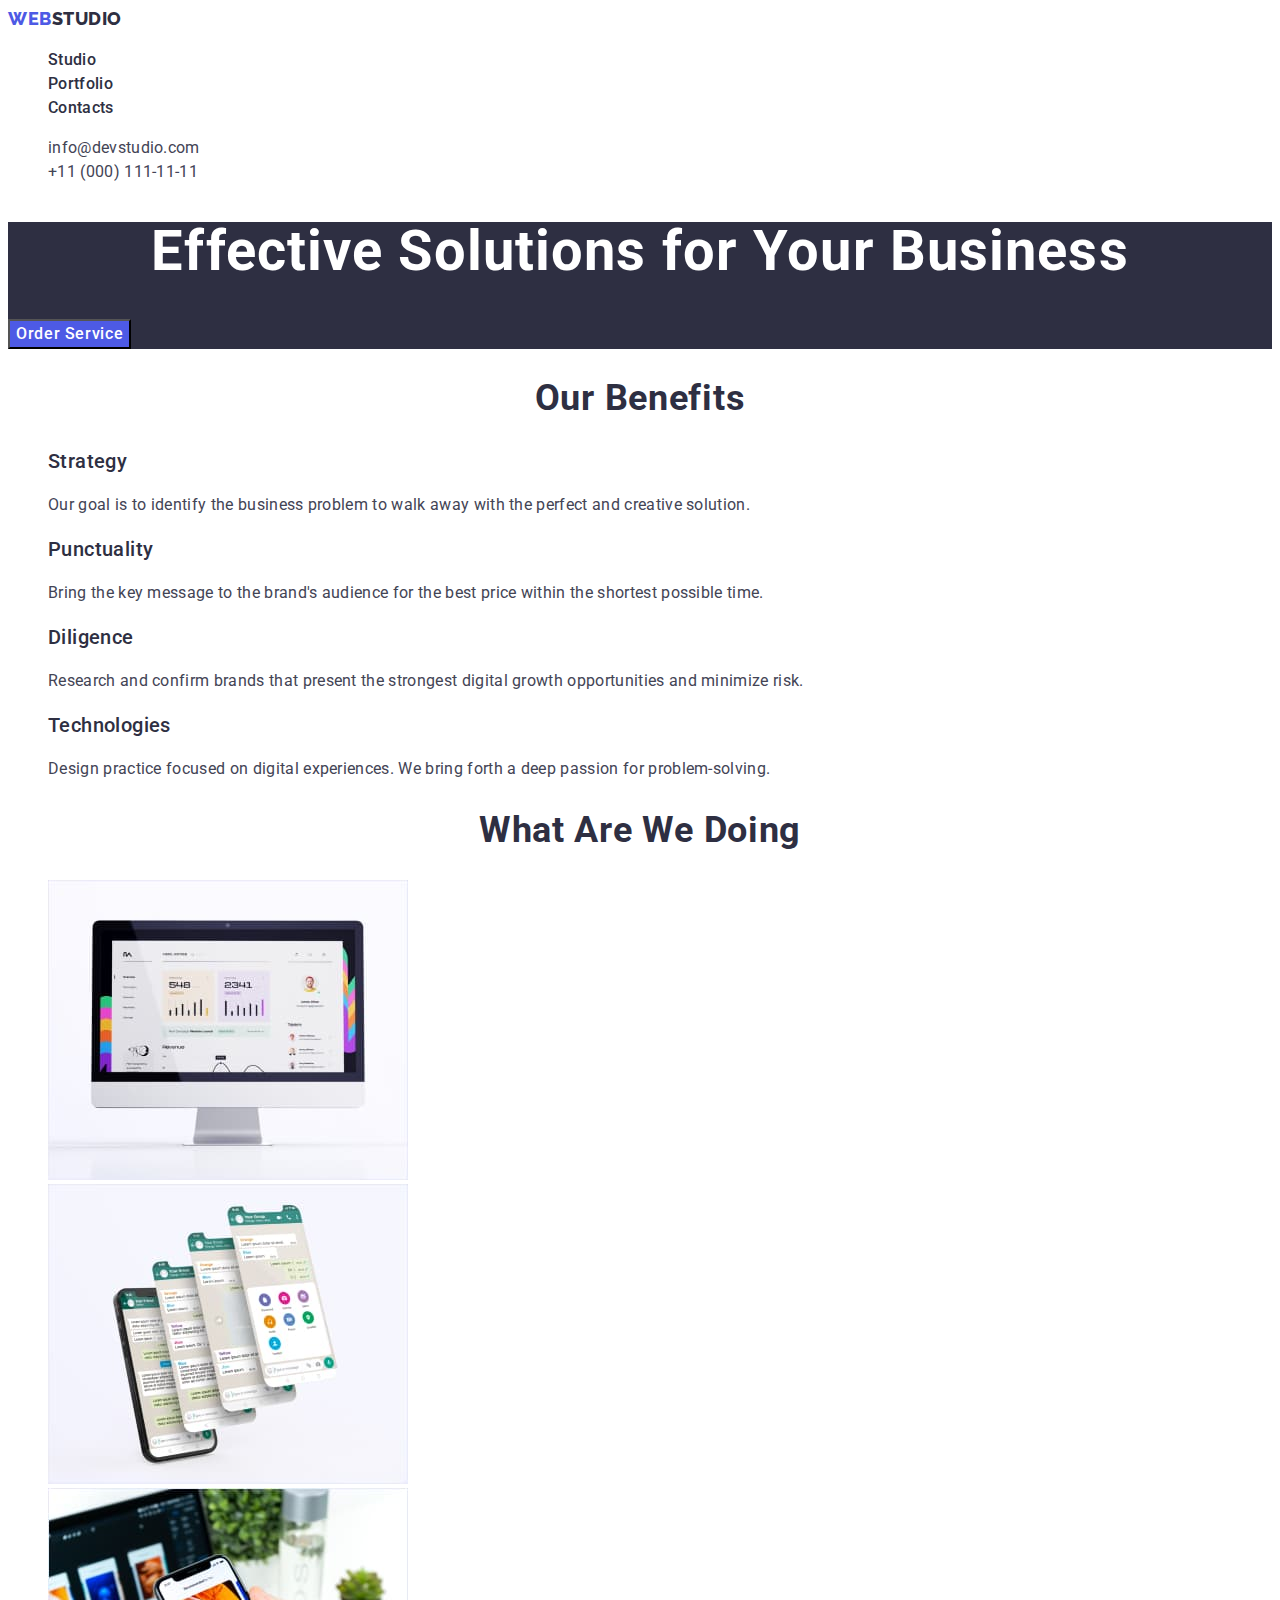
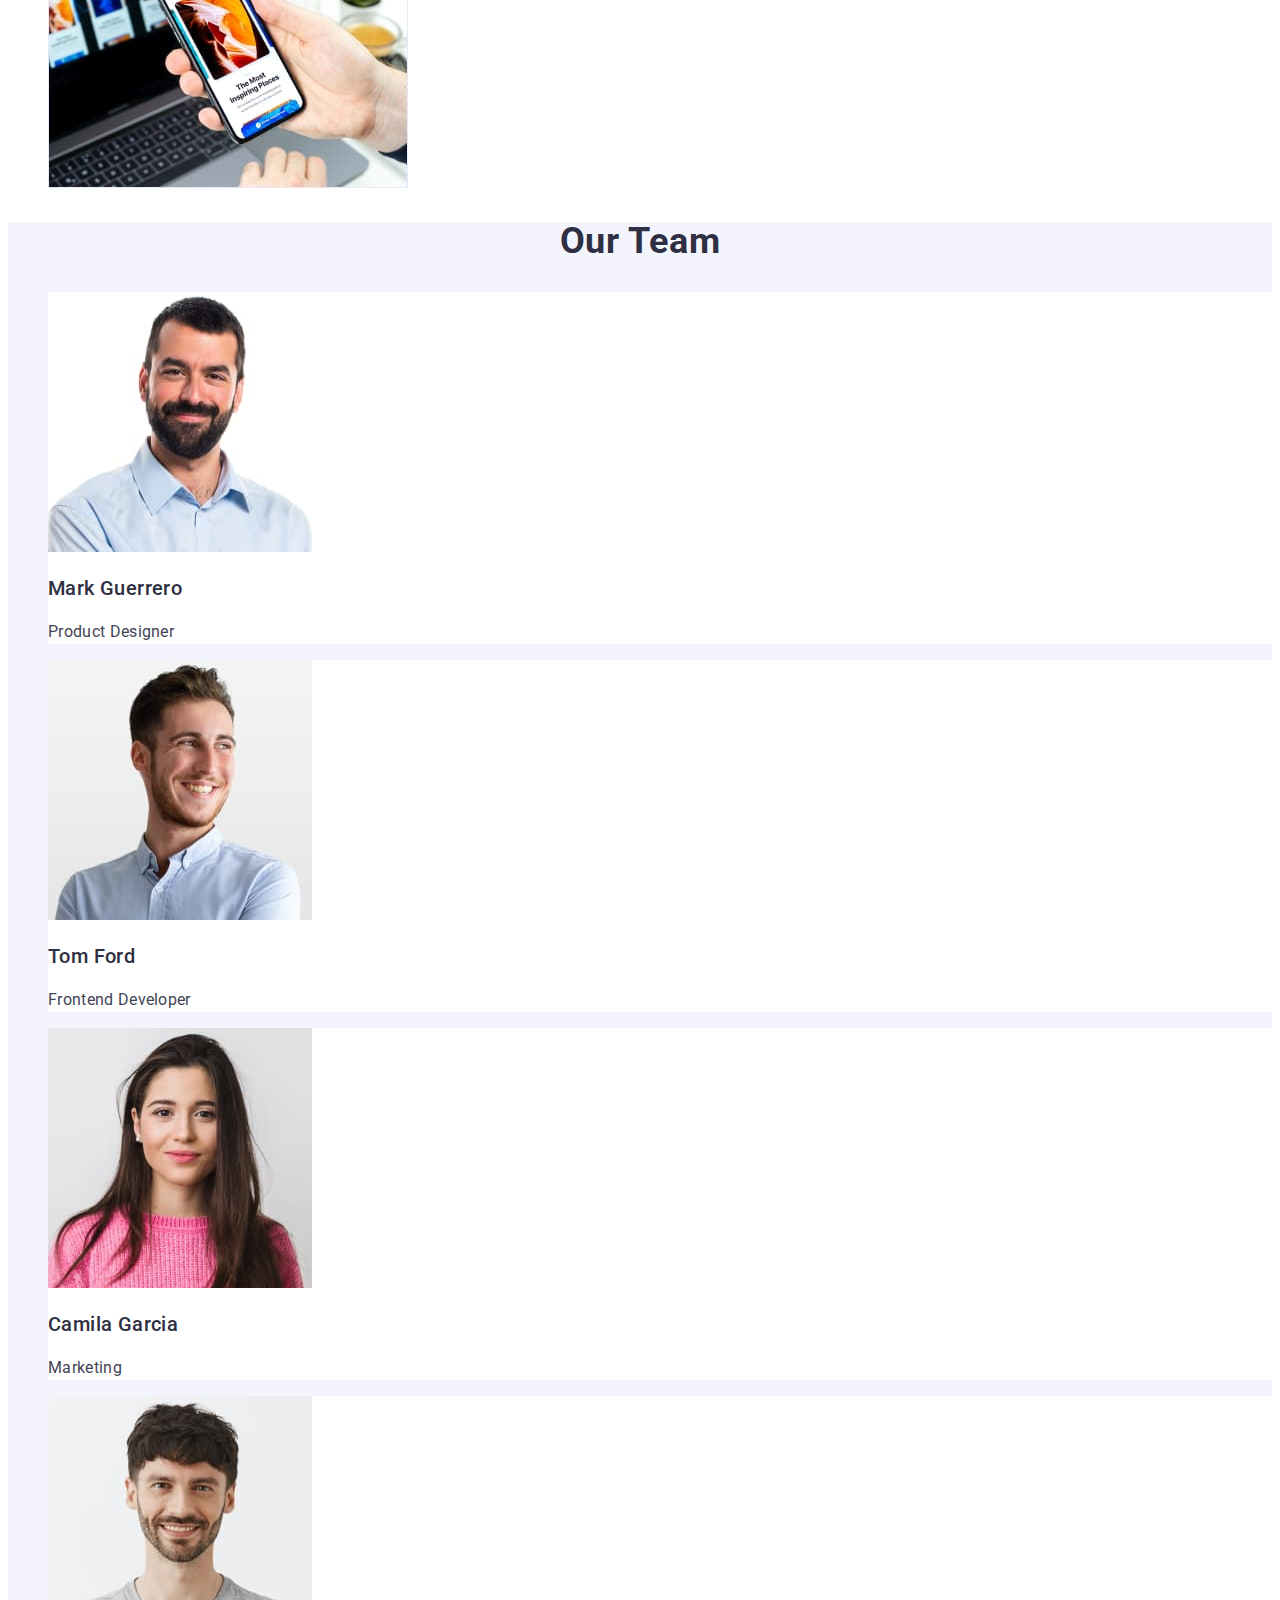
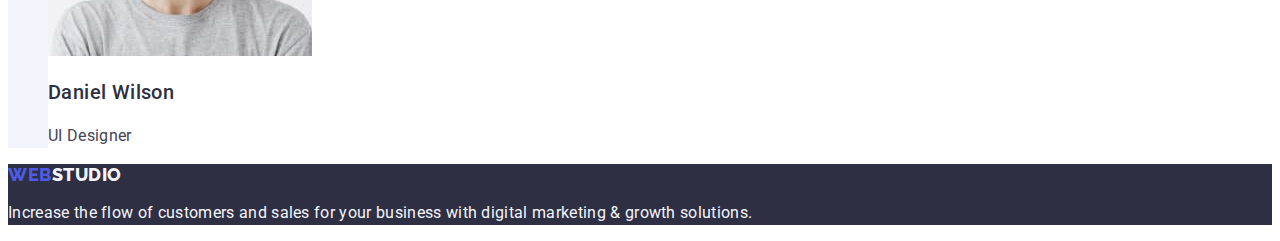
<file: index.html>
<!DOCTYPE html>
<html lang="en">
  <head>
    <meta charset="UTF-8" />
    <meta
      name="viewport"
      content="width=
    , initial-scale=1.0"
    />
    <title>WebStudio</title>
    <link rel="preconnect" href="https://fonts.googleapis.com">
<link rel="preconnect" href="https://fonts.gstatic.com" crossorigin>
<link href="https://fonts.googleapis.com/css2?family=Raleway:wght@800&family=Roboto:wght@400;500;700;900&display=swap" rel="stylesheet">
    <link rel="stylesheet" href="./css/styles.css" />
  </head>
  <body>
    <!-- HEADER -->
    <header>
      <nav class="nav">
        <a href="./index.html" class="logo link"
          >Web<span class="span">Studio</span>
        </a>
        <ul class="list">
          <li>
            <a class="link nav-link" href="./index.html">Studio</a>
          </li>
          <li>
            <a class="link nav-link" href="./portfolio.html">Portfolio</a>
          </li>
          <li>
            <a class="link nav-link" href="">Contacts</a>
          </li>
        </ul>
      </nav>
      <address class="address">
        <ul class="list">
          <li>
            <a class="link nav-link-contact" href="mailto:info@devstudio.com"
              >info@devstudio.com</a>
            
          </li>
          <li>
            <a class="link nav-link-contact" href="tel:+110001111111">+11 (000) 111-11-11</a>
          </li>
        </ul>
      </address>
    </header>
    <main>
      <!-- HERO SECTION -->
      <section class="hero">
        <h1 class="hero-header">Effective Solutions for Your Business</h1>
        <button type="button" class="hero-button">Order Service</button>
      </section>
<!-- Section benefits -->
          <section class="benefits">
        <h2 class="service-header">Our benefits</h2>
        <ul class="list">
          <li>
            <h3 class="benefits-header">Strategy</h3>
            <p class="text">
              Our goal is to identify the business problem to walk away with the
              perfect and creative solution.
            </p>
          </li>
          <li>
            <h3 class="benefits-header">Punctuality</h3>
            <p class="text">
              Bring the key message to the brand's audience for the best price
              within the shortest possible time.
            </p>
          </li>
          <li>
            <h3 class="benefits-header">Diligence</h3>
            <p class="text">
              Research and confirm brands that present the strongest digital
              growth opportunities and minimize risk.
            </p>
          </li>
          <li>
            <h3 class="benefits-header">Technologies</h3>
            <p class="text">
              Design practice focused on digital experiences. We bring forth a
              deep passion for problem-solving.
            </p>
          </li>
        </ul>
      </section>
      <!-- What are we doing -->
      <section class="service">
        <h2 class="service-header">What are we doing</h2>
        <ul class="list">
          <li>
                 <img
                src="./images/main/hw1images/img-1.jpg"
                alt="monitor image"
                width="360"
                height="300"
              />
             </li>
          <li>
                 <img
                src="./images/main/hw1images/img-2.jpg"
                alt="phone image"
                width="360"
                height="300"
              />
             </li>
          <li>
                 <img
                src="./images/main/hw1images/img-3.jpg"
                alt="phone on background of laptop image"
                width="360"
                height="300"
              />
             </li>
        </ul>
      </section>
      <!-- Our team -->
      <section class="team">
        <h2 class="team-header">Our Team</h2>
        <ul class="list">
          <li  class="team-list">
              <img 
                src="./images/main/hw1images/img-4.jpg"
                alt="Product Designer"
                width="264"
                height="260"
              />
              <h3 class="team-list-header">Mark Guerrero</h3>
              <p class="text">Product Designer</p>
           </li>
          <li class="team-list">
           <img
                src="./images/main/hw1images/img-5.jpg"
                alt="Frontend Developer"
                width="264"
                height="260"
              />
              <h3 class="team-list-header">Tom Ford</h3>
              <p class="text">Frontend Developer</p>
          </li>
          <li class="team-list">
            <img
                src="./images/main/hw1images/img-6.jpg"
                alt="Marketing"
                width="264"
                height="260"
              />
              <h3 class="team-list-header">Camila Garcia</h3>
              <p class="text">Marketing</p>
           </li>
          <li class="team-list">
                          <img
                src="./images/main/hw1images/img-7.jpg"
                alt="UI Designer"
                width="264"
                height="260"
              />
              <h3 class="team-list-header">Daniel Wilson</h3>
              <p class="text">UI Designer</p>
          </li>
        </ul>
      </section>
    </main>
    <!-- FOOTER -->
    <footer class="footer">
        <a href="./index.html" class="logo link"
      >Web<span class="span-footer">Studio</span></a>
      <p class="text-footer">
        Increase the flow of customers and sales for your business with digital
        marketing & growth solutions.
      </p>
     </footer>
  </body>
</html>
</file>
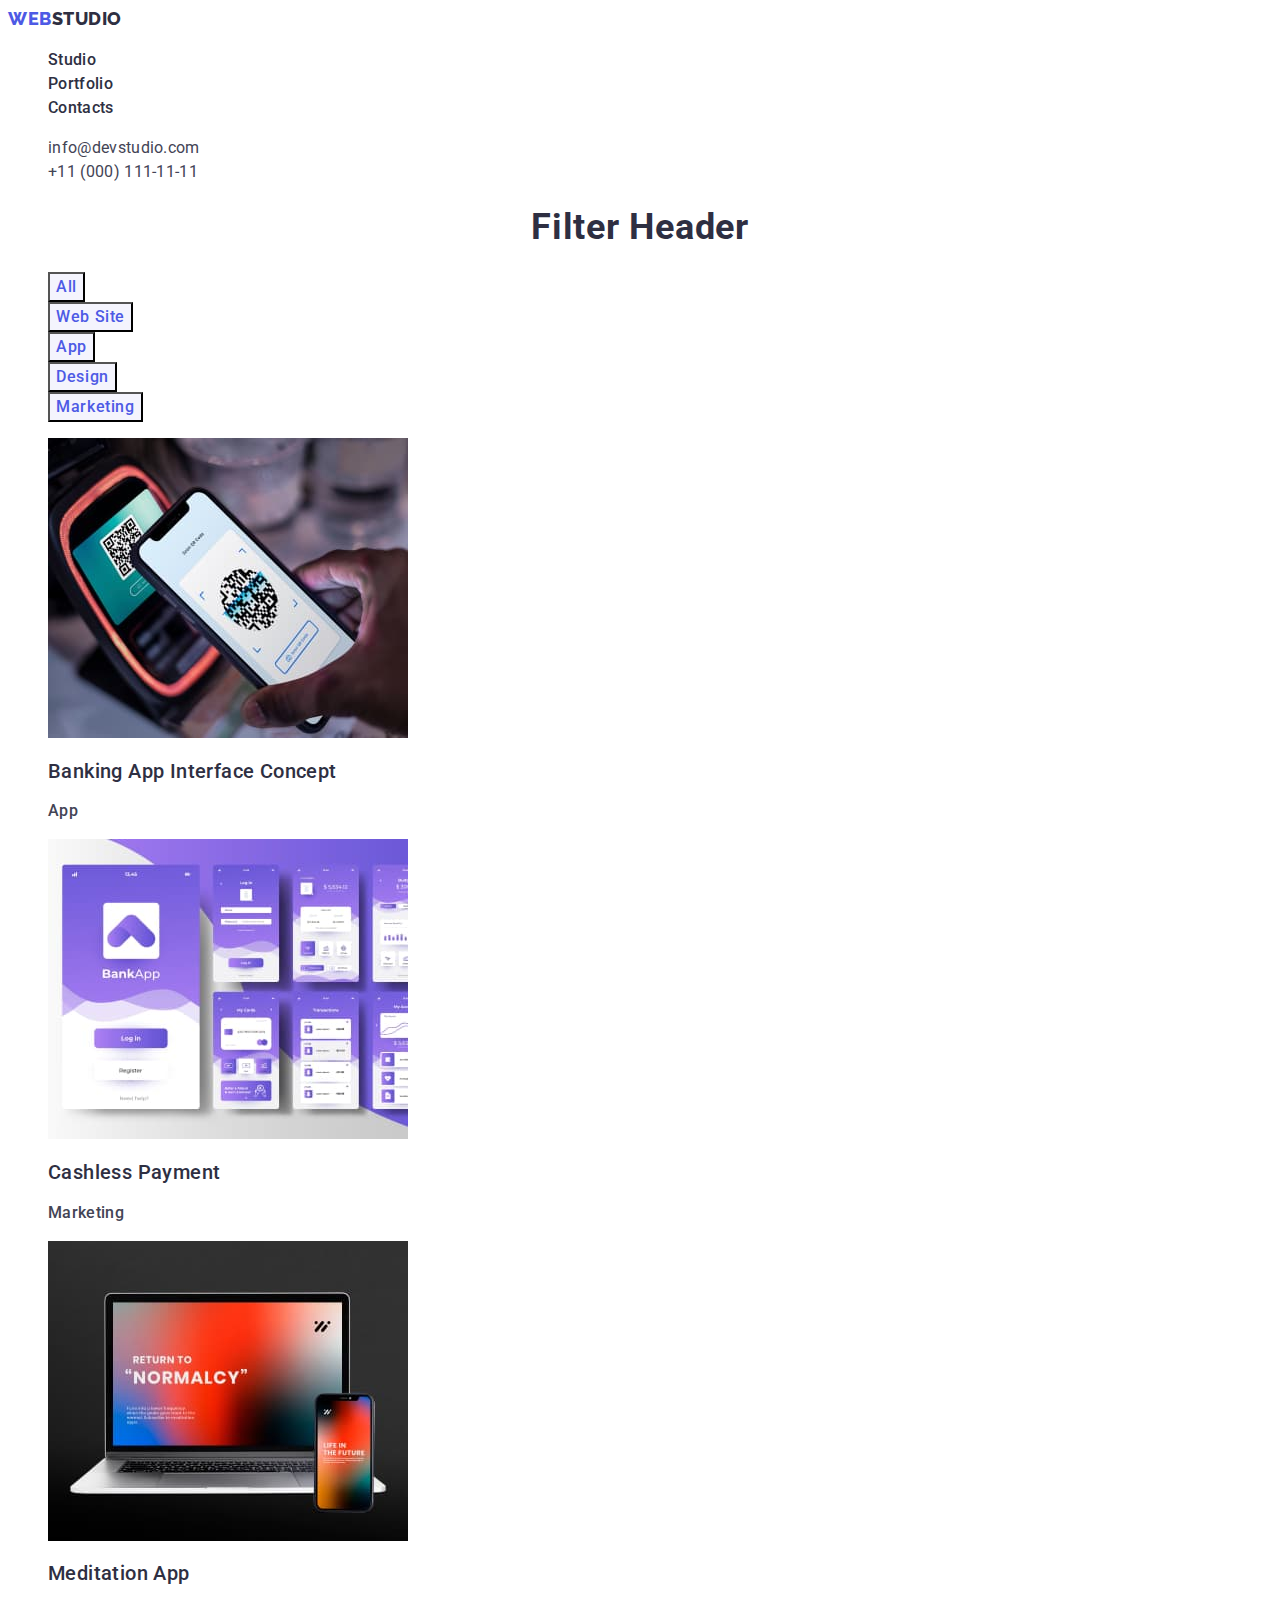
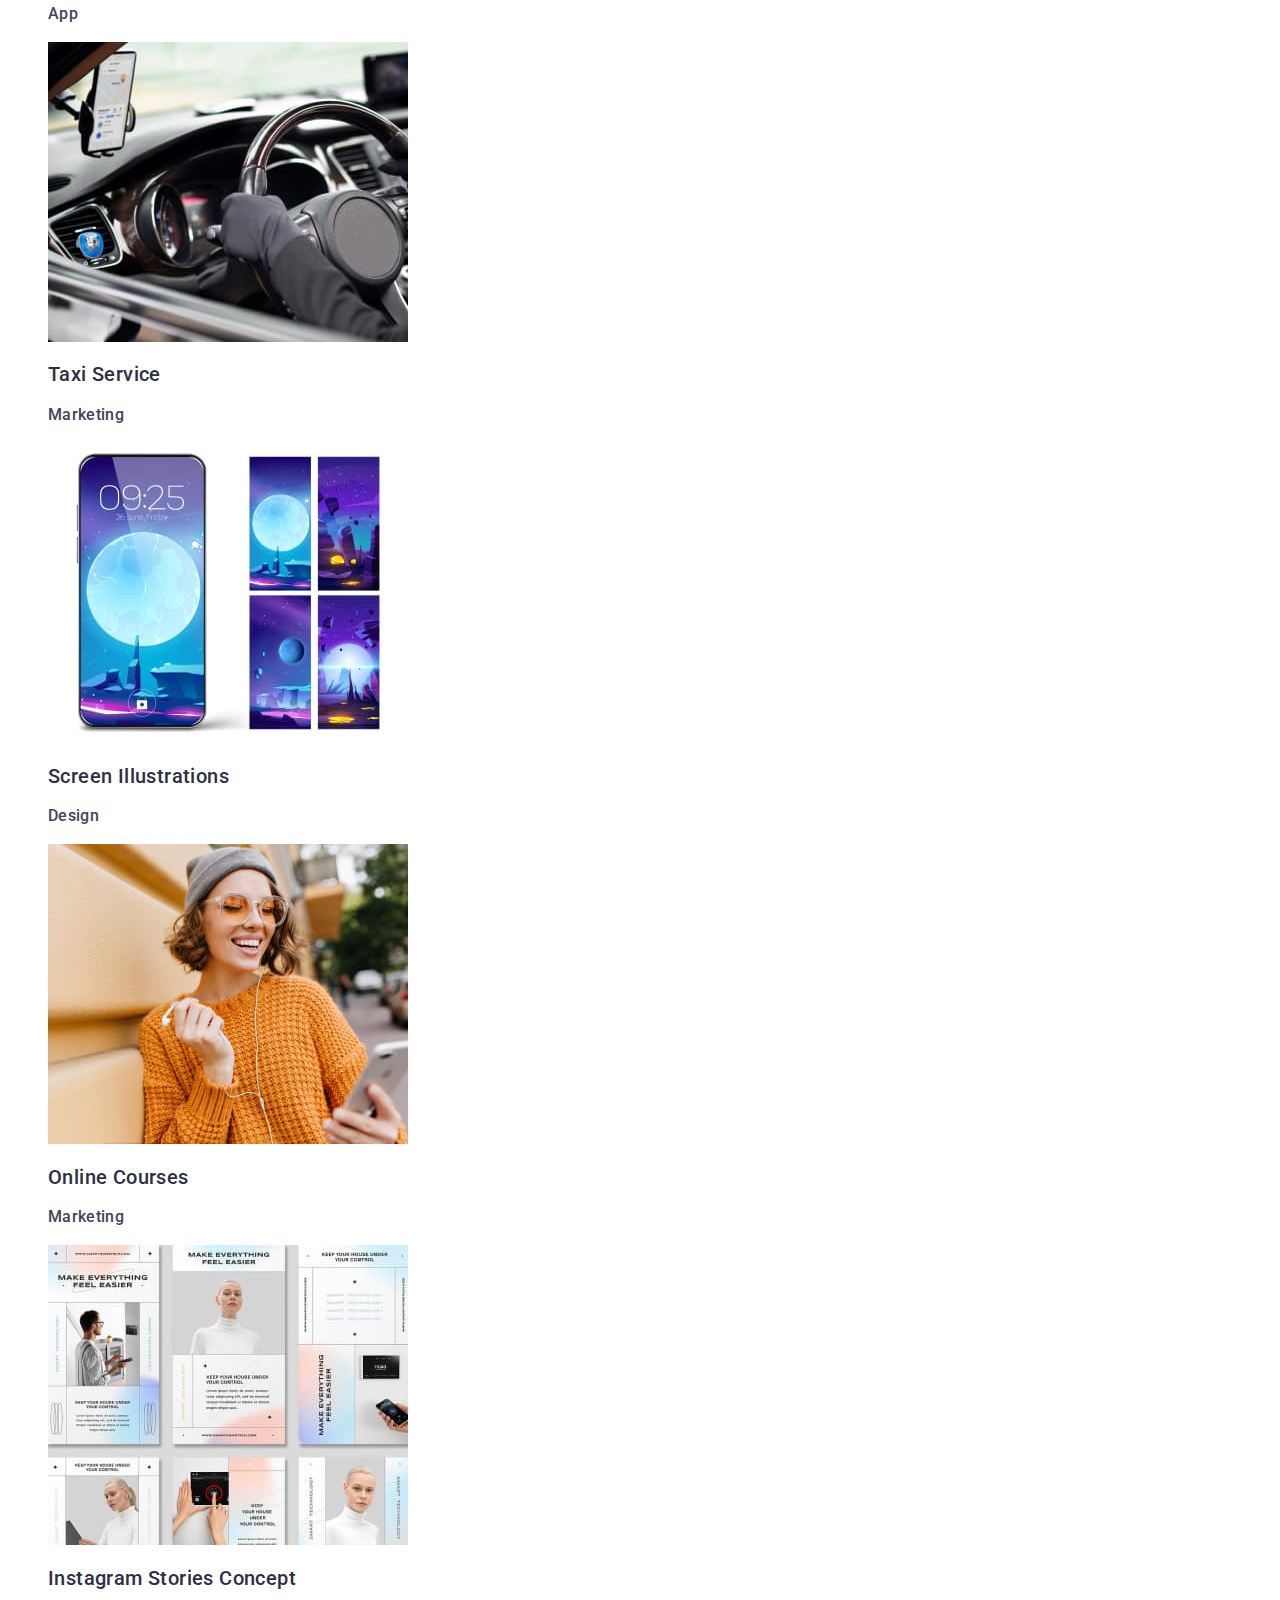
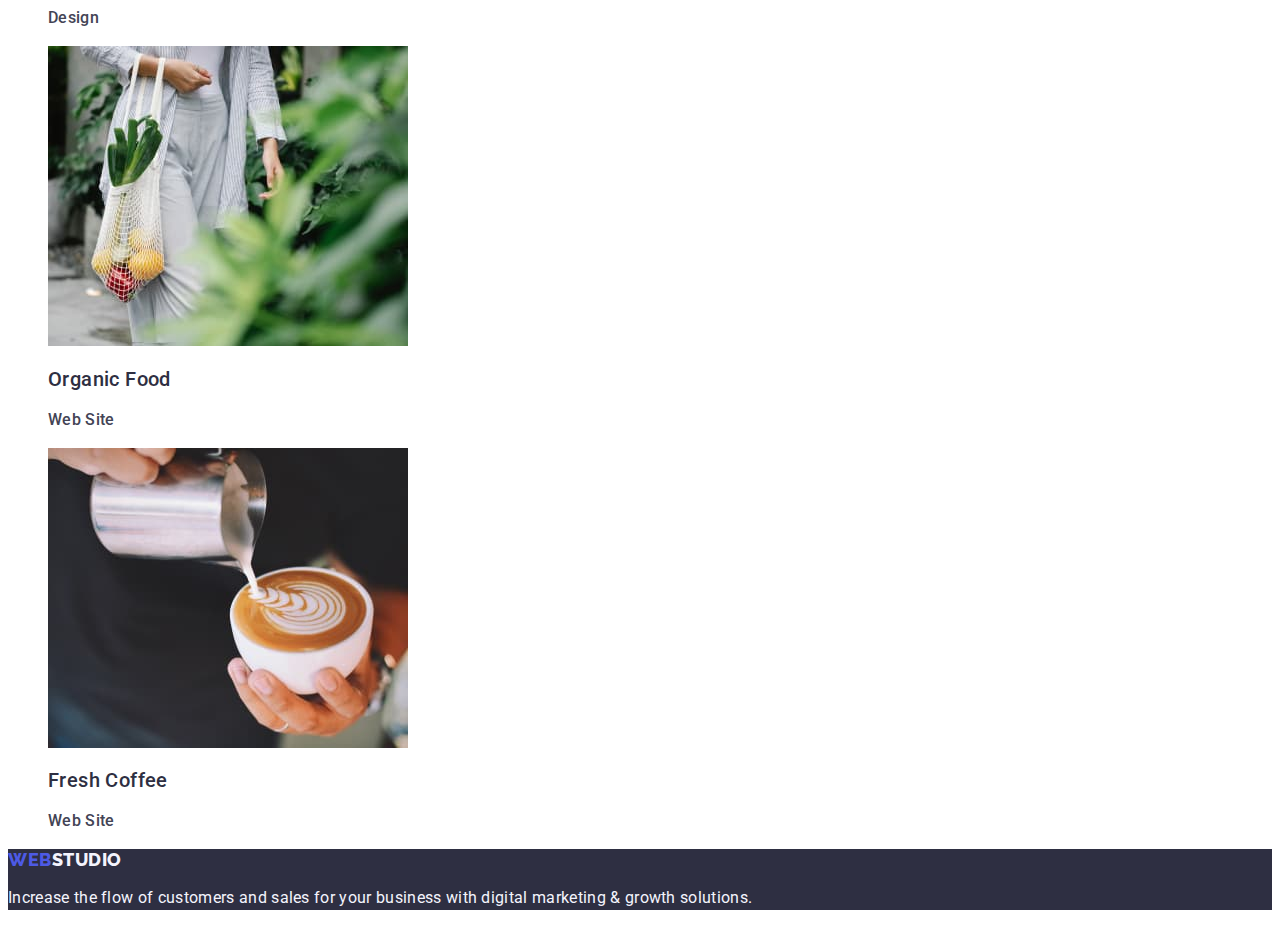
<file: portfolio.html>
<!DOCTYPE html>
<html lang="en">
  <head>
    <meta charset="UTF-8" />
    <meta name="viewport" content="width=device-width, initial-scale=1.0" />
    <title>WebStudio</title>

<link rel="preconnect" href="https://fonts.googleapis.com">
<link rel="preconnect" href="https://fonts.gstatic.com" crossorigin>
<link href="https://fonts.googleapis.com/css2?family=Raleway:wght@800&family=Roboto:wght@400;500;700;900&display=swap" rel="stylesheet">
<link rel="stylesheet" href="./css/styles.css" />
  </head>
  <body>
    <!-- HEADER -->
    <header>
      <nav class="nav">
        <a href="./portfolio.html" class="logo link"
          >Web<span class="span">Studio</span>
        </a>
        <ul class="list">
          <li>
            <a class="link nav-link" href="./index.html">Studio</a>
          </li>
          <li>
            <a class="link nav-link" href="./portfolio.html">Portfolio</a>
          </li>
          <li>
            <a class="link nav-link" href="">Contacts</a>
          </li>
        </ul>
      </nav>
      <address class="address">
        <ul class="list">
          <li>
            <a class="link nav-link-contact" href="mailto:info@devstudio.com"
              >info@devstudio.com</a
            >
            <br/>
          </li>
          <li>
            <a class="link nav-link-contact" href="tel:+110001111111">+11 (000) 111-11-11</a>
          </li>
        </ul>
      </address>
    </header>
    <main>
      <!-- FILTERS -->
      <section class="filters">
        <h1 class="filter-header">filter header</h1>
        <ul class="list">
          <li>
            <button type="button" class="list-button">All</button>
          </li>
          <li>
            <button type="button" class="list-button">Web Site</button>
          </li>
          <li>
            <button type="button" class="list-button">App</button>
          </li>
          <li>
            <button type="button" class="list-button">Design</button>
          </li>
          <li>
            <button type="button" class="list-button">Marketing</button>
          </li>
        </ul>

        <!-- RAW 1, 2, 3 -->
        <ul class="list">
          <li>
            <a class="link">
              <img
                src="./images/main/hw2images/img-1.jpg"
                alt="Banking App Interface"
                width="360"
                height="300"
              />
              <h2 class="apps-header">Banking App Interface Concept</h2>
              <p class="text">App</p>
            </a>
          </li>
          <li>
            <a class="link">
              <img
                src="./images/main/hw2images/img-2.jpg"
                alt="Cashless Payment"
                width="360"
                height="300"
              />
              <h2 class="apps-header">Cashless Payment</h2>
              <p class="text">Marketing</p>
            </a>
          </li>
          <li>
            <a  class="link">
              <img
                src="./images/main/hw2images/img-3.jpg"
                alt="Meditation App"
                width="360"
                height="300"
              />
              <h2 class="apps-header">Meditation App</h2>
              <p class="text">App</p>
            </a>
          </li>
          <li>
            <a class="link">
              <img
                src="./images/main/hw2images/img-4.jpg"
                alt="Car and mobile"
                width="360"
                height="300"
              />
              <h2 class="apps-header">Taxi Service</h2>
              <p class="text">Marketing</p>
            </a>
          </li>
          <li>
            <a class="link">
              <img
                src="./images/main/hw2images/img-5.jpg"
                alt="Mobile screen"
                width="360"
                height="300"
              />
              <h2 class="apps-header">Screen Illustrations</h2>
              <p class="text">Design</p>
            </a>
          </li>
          <li>
            <a class="link">
              <img
                src="./images/main/hw2images/img-6.jpg"
                alt="Girl with mobile"
                width="360"
                height="300"
              />
              <h2 class="apps-header">Online Courses</h2>
              <p class="text">Marketing</p>
            </a>
          </li>
          <li>
            <a class="link">
              <img
                src="./images/main/hw2images/img-7.jpg"
                alt="Instagram Stories"
                width="360"
                height="300"
              />
              <h2 class="apps-header">Instagram Stories Concept</h2>
              <p class="text">Design</p>
            </a>
          </li>
          <li>
            <a class="link">
              <img
                src="./images/main/hw2images/img-8.jpg"
                alt="Organic Food"
                width="360"
                height="300"
              />
              <h2 class="apps-header">Organic Food</h2>
              <p class="text">Web Site</p>
            </a>
          </li>
          <li>
            <a class="link">
              <img
                src="./images/main/hw2images/img-9.jpg"
                alt="Cappucino cup"
                width="360"
                height="300"
              />
              <h2 class="apps-header">Fresh Coffee</h2>
              <p class="text">Web Site</p>
            </a>
          </li>
        </ul>
      </section>
    </main>
    <footer class="footer">
      <a href="./index.html" class="logo link"
    >Web<span class="span-footer">Studio</span></a>
    <p class="text-footer">
      Increase the flow of customers and sales for your business with digital
      marketing & growth solutions.
    </p>
   </footer>
  </body>
</html>
</file>
<file: css/styles.css>
/*---- BODY---*/
body {
  font-family: Roboto, sans-serif;
  color: #434455;
  background: #FFF;
  font-style: normal;}
  
ul {
    list-style-type: none;
  }
  
  /* Main colors */
:root {
--text-color:#2E2F42;
--logo-color:#4D5AE5; 
--span-color:#2E2F42; 
--link-color:#2e2f42;
--hover-color: #404BBF; 
--address-color: #434455;
    }


/* Rule for links */
.link {
  text-decoration: none;
       color: var(--link-color);
      }

/* Rule for lists */
.list {
  list-style: none;
      color: var(--text-color);
      }
.nav-link-contact {color: var(--address-color);}

.nav-link-contact:hover,
.nav-link-contact:focus {color: var(--hover-color);}

.nav-link {color: var(--link-color);}
.nav-link:hover,
.nav-link:focus {color: var(--hover-color);}

.list:hover,
.list:focus {color: var(--hover-color);}


/* LOGO */

.span {color: var(--span-color);}
.accent {color: var(--logo-color);}
.logo {
font-family: Raleway, sans-serif;
font-size: 18px;
font-weight: 800;
line-height: 1.17;
letter-spacing: 0.03em;
text-transform: uppercase;
color: var(--logo-color);
}
/* Header */
.nav {
  color: var(--text-color);
  font-size: 16px;
  font-weight: 500;
  line-height: 1.5;
  letter-spacing: 0.02em;
}

.address {
  color: var(--address-color);
  font-style: normal;
  font-size: 16px;
  font-weight: 400;
  line-height: 1.5;
  letter-spacing: 0.02em;
}
.address:hover,
.address.focus {
  color:var(--hover-color);
}


/* HERO section */
.hero {
  background-color: #2E2F42;
     }

.hero-header,
.filter-header {
  color: #FFF;
  font-size: 56px;
  font-weight: 700;
  line-height: 1.07;
  text-align: center;
  letter-spacing: 0.02em;
}

.button {
background-color: #4D5AE5;
color: #FFF;
font-family: Roboto, sans-serif;
  font-size: 16px;
   font-weight: 500;
   line-height: 1.5;
   letter-spacing: 0.04em;
}
.hero-button {
  background-color: #4D5AE5;
  color: #FFF;
  font-family: Roboto, sans-serif;
  font-size: 16px;
  font-weight: 500;
  line-height: 1.5;
  letter-spacing: 0.04em;
}

.hero-button:hover, 
.hero-button:focus {
      background-color: #404BBF;
      cursor: pointer;
  }
/* Section Benefits */

.benefits {letter-spacing: 0.02em;}

/* H3 */
.benefits-header, 
 .apps-header {
  font-family: Roboto; sans-serif;
  color:var(--text-color);
  font-size: 20px;
  font-weight: 500;
  line-height: 1.2;
  letter-spacing: 0.02em;
  }

.text {color: var(--address-color);
font-size: 16px;
  line-height: 1.5;
  letter-spacing: 0.02em;
  }

    /* What are we doing */

.service {font-family: Roboto, san-serif;}
/* H2 */
 .service-header,
 .team-header,
 .filter-header, 
 .footer-header {
  color: var(--text-color);
  font-size: 36px;
  line-height: 1.11;
  letter-spacing: 0.02em;
  text-transform: capitalize;
  text-align: center;
}
  
  /* Our team */
  .team-list-header {
    font-family: Roboto; sans-serif;
  background-color: #FFFFFF;
    color:var(--text-color);
    font-size: 20px;
    font-weight: 500;
    line-height: 1.2;
    letter-spacing: 0.02em;
    }
 .team {background-color: #F4F4FD;}
 .team-list {background-color: #FFFFFF;}


/* FOOTER */

.footer {
  background-color: #2E2F42;
}
.span-footer {
  color: #f4f4fd;
}
.text-footer {
  font-family: Roboto, sans-serif;
  color: #F4F4FD;
  font-size: 16px;
  font-weight: 400;
  line-height: 1.5;
  letter-spacing: 0.02em;
}

  /* Portfolio */
  /* Filters */
.filters { 
  font-size: 16px;
  font-weight: 500;
}
.list-button
{
  background-color: #F4F4FD;
  color: var(--logo-color);
  font-weight: 500;
  font-size: 16px;
  font-family: Roboto, sans-serif;
  line-height: 1.5;
  letter-spacing: 0.04em;
  cursor: pointer;
}

  .list-button:hover,
  .list-button:focus {
    color: #FFFFFF;
    background-color: var(--hover-color);
}

  /* Applications */
  .apps {background-color: #FFF;}
</file>
